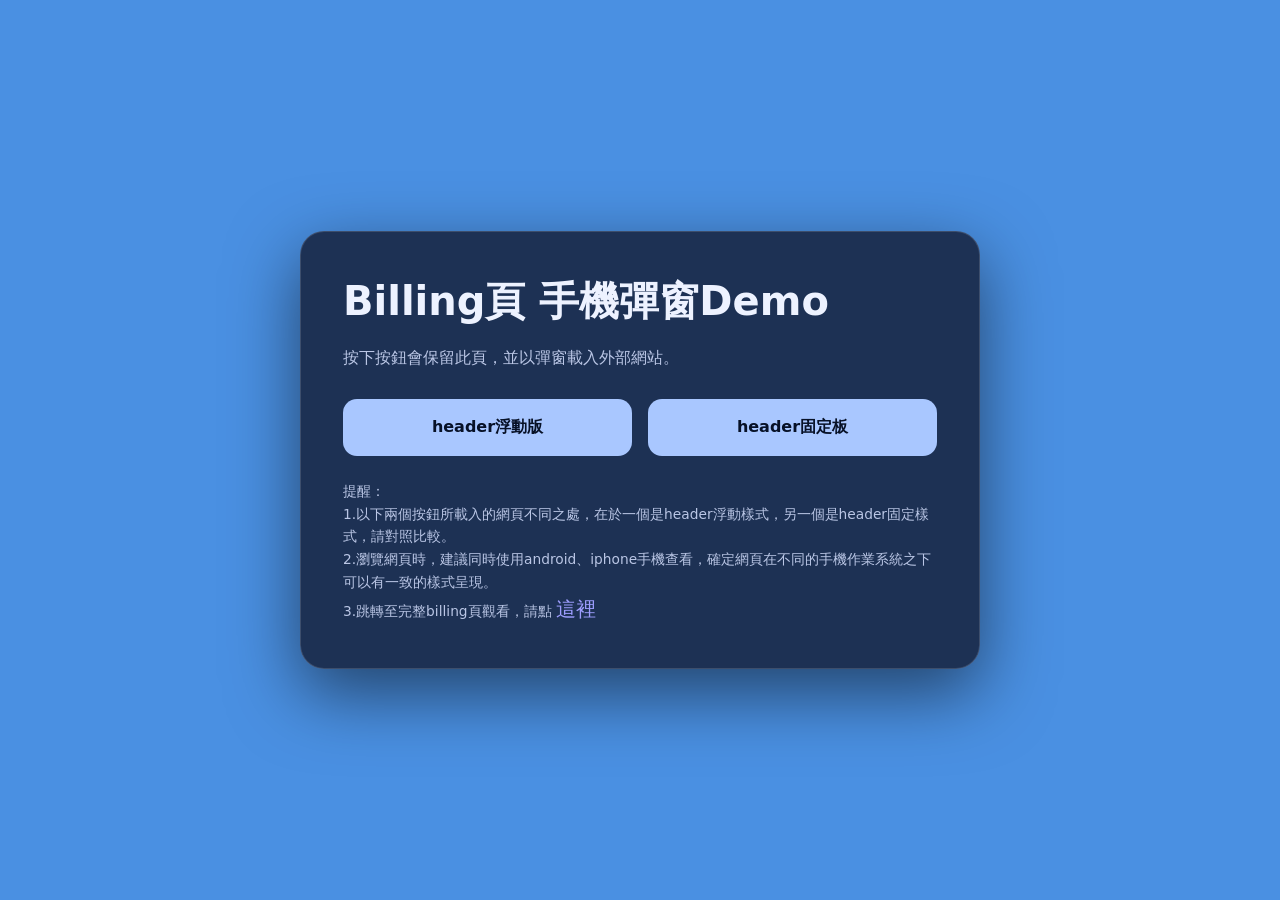
<file: index.html>
<!doctype html>
<html lang="zh-Hant">
  <head>
    <meta charset="UTF-8" />
    <meta name="viewport" content="width=device-width, initial-scale=1.0, viewport-fit=cover" />
    <meta name="theme-color" content="#0b1020" />
    <title>WebView Modal Demo</title>
    <style>
      :root { color-scheme: dark; font-family: Inter, "Noto Sans TC", system-ui, sans-serif; }
      * { box-sizing: border-box; }
      body { margin: 0; min-height: 100dvh; display: grid; place-items: center; color: #edf2ff; background: radial-gradient(circle at top, #4a90e2, #4a90e2 56%); }
      main { width: min(680px, calc(100% - 40px)); padding: 42px; border: 1px solid #ffffff25; border-radius: 24px; background: #121a31cc; box-shadow: 0 24px 70px #0008; }
      h1 { margin: 0 0 12px; font-size: clamp(1.75rem, 5vw, 2.5rem); }
      p { color: #bac6e5; line-height: 1.65; }
      .buttons { display: grid; grid-template-columns: repeat(2, 1fr); gap: 16px; margin-top: 28px; }
      button { border: 0; border-radius: 14px; padding: 18px 16px; color: #071127; background: #a9c7ff; font: inherit; font-weight: 750; cursor: pointer; transition: transform .18s, background .18s; }
      button:hover, button:focus-visible { background: #d6e4ff; transform: translateY(-2px); outline: 3px solid #fff8; outline-offset: 3px; }
      .note { margin: 24px 0 0; font-size: .86rem; }

      .modal[hidden] { display: none; }
      .modal { position: fixed; z-index: 10; inset: 0; display: grid; place-items: center; padding: max(16px, env(safe-area-inset-top)) max(16px, env(safe-area-inset-right)) max(16px, env(safe-area-inset-bottom)) max(16px, env(safe-area-inset-left)); background: #030713c9; }
      .modal__panel { width: min(1100px, 100%); height: min(760px, 88dvh); display: grid; grid-template-rows: auto 1fr; overflow: hidden; border: 1px solid #ffffff42; border-radius: 18px; background: #fff; box-shadow: 0 20px 70px #000a; }
      .modal__bar { display: flex; align-items: center; justify-content: space-between; gap: 12px; padding: 0px 12px 0px 18px; background: #10182d; color: #eaf0ff; }
      .modal__title { overflow: hidden; text-overflow: ellipsis; white-space: nowrap; font-size: .92rem; }
      .close { min-width: 10px; padding: 5px 10px; border-radius: 50%; color: white; background: #33415f; }
      iframe { display: block; width: 100%; height: 100%; border: 0; background: white; }
      .modal__hint { position: absolute; bottom: max(20px, env(safe-area-inset-bottom)); left: 50%; max-width: calc(100% - 32px); transform: translateX(-50%); padding: 8px 12px; border-radius: 999px; background: #111a31e8; color: #dbe6ff; font-size: .8rem; text-align: center; }

      /* 開啟時的橫向 viewport 版面。是否真的旋轉仍取決於瀏覽器與裝置授權。 */
      @media (max-width: 900px) and (orientation: landscape) {
        main { padding: 24px; }
        .modal__panel { width: min(1200px, 70%); height: calc(100dvh - 75px); border-radius: 12px; }
        .modal { padding: 12px; }
      }
      @media (max-width: 560px) and (orientation: portrait) { .buttons { grid-template-columns: 1fr; } main { padding: 28px; } }
    </style>
  </head>
  <body>
    <main>
      <h1>Billing頁 手機彈窗Demo</h1>
      <p>按下按鈕會保留此頁，並以彈窗載入外部網站。</p>
      <div class="buttons">
        <button type="button" data-demo="demoOne">header浮動版</button>
        <button type="button" data-demo="demoTwo">header固定板</button>
      </div>
      <p class="note">提醒：<br>1.以下兩個按鈕所載入的網頁不同之處，在於一個是header浮動樣式，另一個是header固定樣式，請對照比較。<br>2.瀏覽網頁時，建議同時使用android、iphone手機查看，確定網頁在不同的手機作業系統之下可以有一致的樣式呈現。<br>3.跳轉至完整billing頁觀看，請點 <a href="./billing-web.html" style="text-decoration: none; font-size: 20px;" target="_blank">這裡</a></p>
    </main>

    <section class="modal" id="webModal" role="dialog" aria-modal="true" aria-labelledby="modalTitle" hidden>
      <div class="modal__panel">
        <div class="modal__bar">
          <span class="modal__title" id="modalTitle">外部網頁</span>
          <button class="close" id="closeModal" type="button" aria-label="關閉彈窗">✕</button>
        </div>
        <!-- 不使用 sandbox，避免限制外部頁面的表單、登入與互動功能。 -->
        <iframe id="webFrame" title="外部網頁內容" allow="clipboard-read; clipboard-write; fullscreen; payment"></iframe>
      </div>
      <div class="modal__hint" id="orientationHint" hidden></div>
    </section>

    <script>
      // 集中管理網址：可直接替換為您的兩個外部網頁 URL。
      // 範例站點用於確認 iframe 載入流程；正式服務須允許被 iframe 嵌入。
      const DEMO_URLS = {
        demoOne: { label: "header 浮動版", url: "https://swdplat.github.io/billing-page/payment/payment.html" },
        demoTwo: { label: "header 固定板", url: "https://swdplat.github.io/billing-page/payment-float.html" },
      };

      const modal = document.querySelector("#webModal");
      const frame = document.querySelector("#webFrame");
      const title = document.querySelector("#modalTitle");
      const closeButton = document.querySelector("#closeModal");
      const hint = document.querySelector("#orientationHint");
      let opener = null;
      let requestedFullscreen = false;

      const isMobile = window.matchMedia("(pointer: coarse) and (max-width: 900px)").matches;

      async function tryLandscapeLock() {
        if (!isMobile || !screen.orientation?.lock) return;
        try {
          // 多數 Android 瀏覽器要求先進入 fullscreen 才能鎖定方向。
          if (!document.fullscreenElement && document.documentElement.requestFullscreen) {
            await document.documentElement.requestFullscreen();
            requestedFullscreen = true;
          }
          await screen.orientation.lock("landscape");
          hint.textContent = "已嘗試鎖定橫向畫面";
          hint.hidden = false;
        } catch (error) {
          // iOS Safari 與部分 WebView 不支援或不允許鎖定，彈窗仍會依 viewport 自適應。
          // hint.textContent = "此裝置未允許鎖定方向，彈窗仍會自適應畫面";
          hint.hidden = false;
        }
      }

      async function releaseOrientation() {
        try { screen.orientation?.unlock?.(); } catch (_) { /* 忽略不支援的瀏覽器 */ }
        if (requestedFullscreen && document.fullscreenElement && document.exitFullscreen) {
          try { await document.exitFullscreen(); } catch (_) { /* 使用者可能已自行離開全螢幕 */ }
        }
        requestedFullscreen = false;
      }

      async function openModal(demo, button) {
        opener = button;
        title.textContent = demo.label;
        frame.src = demo.url;
        modal.hidden = false;
        document.body.style.overflow = "hidden";
        closeButton.focus();
        // 必須由使用者按鈕事件直接觸發，才有機會取得方向/全螢幕權限。
        await tryLandscapeLock();
      }

      async function closeModal() {
        modal.hidden = true;
        frame.src = "about:blank"; // 關閉後停止外部頁面執行與影音播放
        hint.hidden = true;
        document.body.style.overflow = "";
        await releaseOrientation();
        opener?.focus();
      }

      document.querySelectorAll("[data-demo]").forEach((button) => {
        button.addEventListener("click", () => openModal(DEMO_URLS[button.dataset.demo], button));
      });
      closeButton.addEventListener("click", closeModal);
      modal.addEventListener("click", (event) => { if (event.target === modal) closeModal(); });
      document.addEventListener("keydown", (event) => { if (event.key === "Escape" && !modal.hidden) closeModal(); });
    </script>
  </body>
</html>
</file>
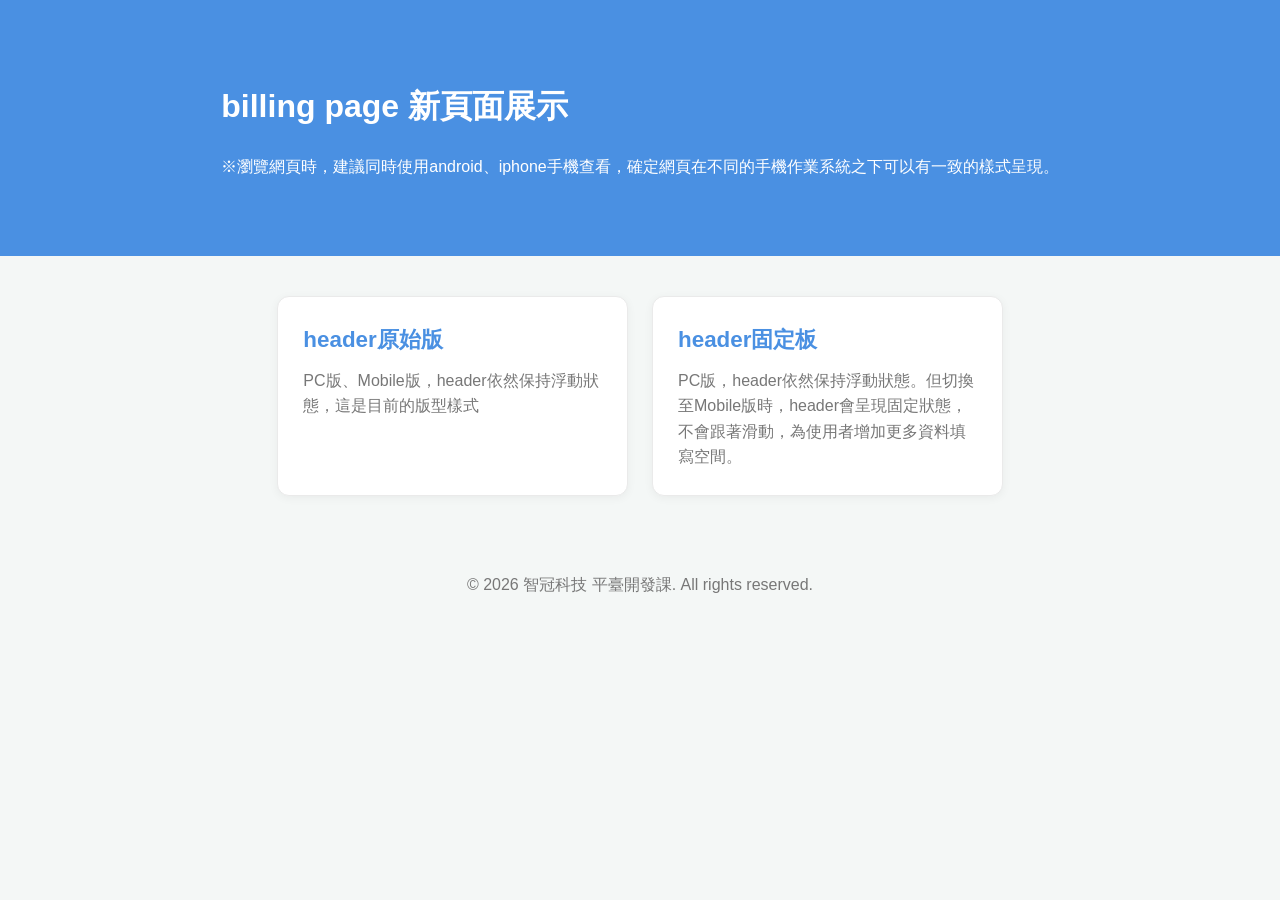
<file: billing-web.html>
<!DOCTYPE html>
<html lang="zh-Hant">
<head>
    <meta charset="UTF-8">
    <meta name="viewport" content="width=device-width, initial-scale=1.0">
    <title>billing頁 DEMO</title>
    <style>
    :root {
        --primary-color: #4A90E2;
        --bg-color: #f4f7f6;
        --card-bg: #ffffff;
        --text-main: #333333;
        --text-muted: #777777;
    }

    body {
        margin: 0;
        padding: 0;
        font-family: 'Helvetica Neue', Arial, '微軟正黑體', sans-serif;
        background-color: var(--bg-color);
        color: var(--text-main);
        line-height: 1.6;
    }

    .hero {
        background-color: var(--primary-color);
        color: white;
        text-align: left;
        padding: 60px 20px;
    }

    .container {
        max-width: 1100px;
        margin: 40px auto;
        padding: 0 20px;
    }

    /* --- 改用 Flexbox 佈局 --- */
    .nav-grid {
        display: flex;
        flex-wrap: wrap; /* 讓卡片自動折行 */
        margin: -12px;   /* 抵銷卡片的外部間距 */
        justify-content: center;
    }

    .nav-card {
        background-color: var(--card-bg);
        border-radius: 12px;
        padding: 25px;
        text-decoration: none;
        color: inherit;
        display: flex;
        flex-direction: column;
        box-shadow: 0 2px 10px rgba(0,0,0,0.05);
        transition: all 0.3s ease;
        border: 1px solid #eaeaea;
        
        /* 核心修改：計算寬度 */
        /* 在手機版預設為 100% */
        flex: 0 0 calc(100% - 24px); 
        margin: 12px;
        box-sizing: border-box; /* 確保 padding 不影響寬度計算 */
    }

    /* 平板與電腦版：一行兩個或三個 */
    @media (min-width: 768px) {
        .nav-card {
            flex: 0 0 calc(50% - 24px); /* 一行兩個 */
        }
    }

    @media (min-width: 1024px) {
        .nav-card {
            flex: 0 0 calc(33.333% - 24px); /* 一行三個 */
        }
    }
    /* ---------------------- */

    .nav-card:hover {
        transform: translateY(-5px);
        box-shadow: 0 8px 20px rgba(0,0,0,0.12);
        border-color: var(--primary-color);
    }

    .nav-card h2 {
        margin: 0 0 10px 0;
        font-size: 1.4rem;
        color: var(--primary-color);
    }

    .nav-card p {
        margin: 0;
        color: var(--text-muted);
        flex-grow: 1;
    }

    .nav-card .status {
        margin-top: 20px;
        font-size: 0.85rem;
        padding: 4px 10px;
        border-radius: 20px;
        background-color: #e8f3ff;
        color: #2178d1;
        align-self: flex-start;
    }

    footer {
        text-align: center;
        padding: 20px;
        color: var(--text-muted);
        margin-top: 40px;
    }
</style>
</head>
<body>

    <header class="hero" style="display: flex;justify-content: center;">
        <div style="">
            <h1>billing page 新頁面展示</h1>
            <p></p>
            <p>※瀏覽網頁時，建議同時使用android、iphone手機查看，確定網頁在不同的手機作業系統之下可以有一致的樣式呈現。</p>
        </div>
    </header>

    <main class="container">
        <div class="nav-grid">
            
            <!-- 卡片 1 -->
            <!-- href 請替換成你要導向的實際 html 檔案路徑 -->
            <a href="./payment/payment.html" class="nav-card" target="_blank">
                <h2>header原始版</h2>
                <p>PC版、Mobile版，header依然保持浮動狀態，這是目前的版型樣式</p>
                <div style="display: flex; gap: 5px;">
                </div>
            </a>

            <!-- 卡片 2 -->
            <a href="./payment-float.html" class="nav-card" target="_blank">
                <h2>header固定板</h2>
                <p>PC版，header依然保持浮動狀態。但切換至Mobile版時，header會呈現固定狀態，不會跟著滑動，為使用者增加更多資料填寫空間。</p>
                <div style="display: flex; gap: 5px;">
                </div>
            </a>
    </main>

    <footer>
        <p>&copy; 2026 智冠科技 平臺開發課. All rights reserved.</p>
    </footer>

</body>
</html>
</file>
